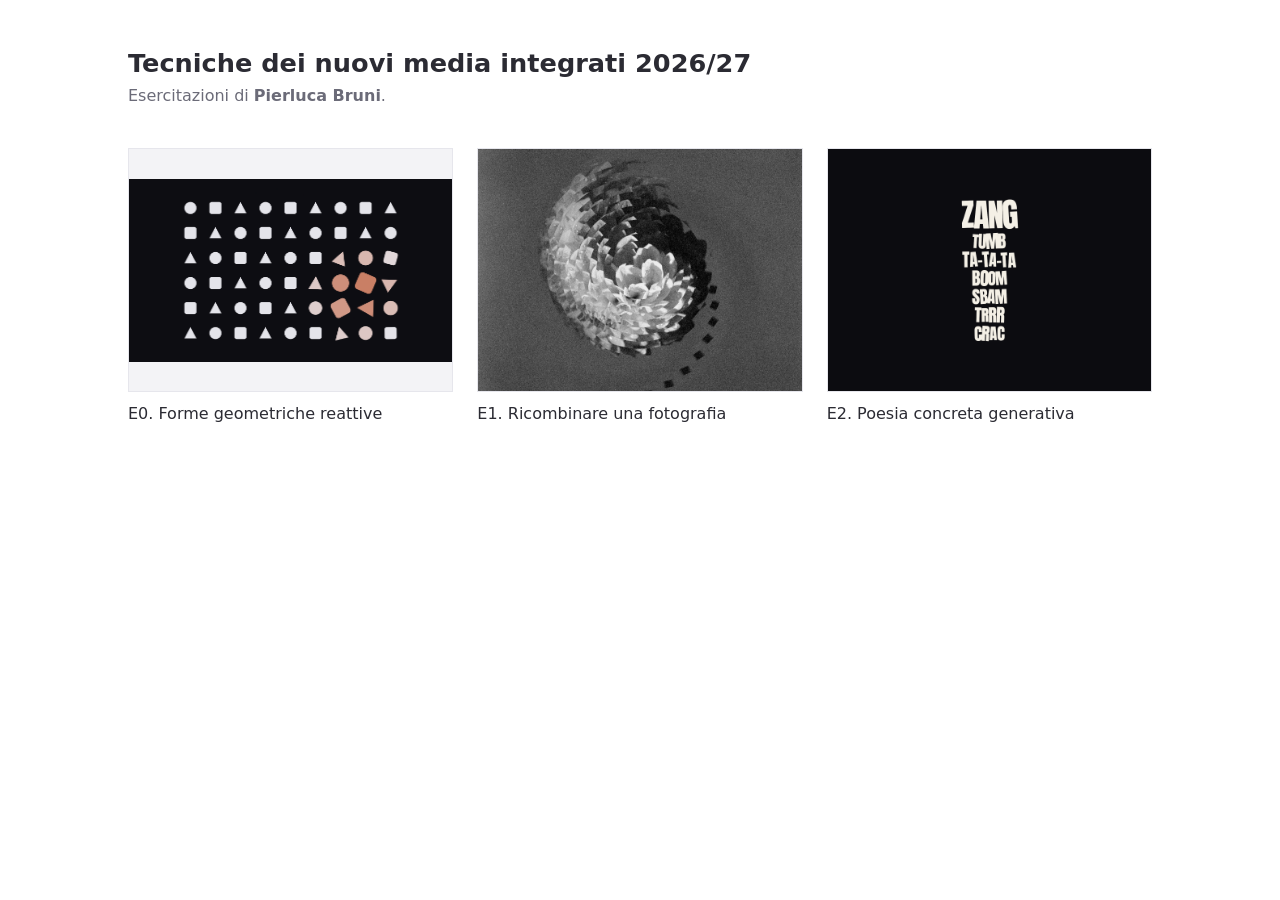
<file: index.html>
<!DOCTYPE html>
<html lang="it">
<head>
  <meta charset="utf-8">
  <meta name="viewport" content="width=device-width, initial-scale=1">
  <title>Tecniche dei nuovi media integrati 2026/27</title>
  <style>
    body {
      margin: 0;
      padding: 3rem 2rem 4rem;
      font-family: system-ui, sans-serif;
      line-height: 1.5;
      color: #2b2b33;
      background: #fff;
    }
    main { max-width: 64rem; margin: 0 auto; }
    h1 { margin: 0; font-size: 1.6rem; font-weight: 600; line-height: 1.25; }
    h1 + p { margin: 0.25rem 0 2.5rem; color: #6b6b78; }

    /* le voci dell'elenco diventano schede: anteprima sopra, nome sotto */
    ul {
      display: grid;
      grid-template-columns: repeat(auto-fill, minmax(15rem, 1fr));
      gap: 2rem 1.5rem;
      margin: 0;
      padding: 0;
      list-style: none;
    }
    a { display: block; color: inherit; text-decoration: none; }
    a:focus-visible { outline: 2px solid #9060c0; outline-offset: 4px; }
    .anteprima {
      display: block;
      aspect-ratio: 4 / 3;
      margin-bottom: 0.6rem;
      background: #f3f3f6;
      border: 1px solid #e6e6ec;
      transition: border-color 0.15s;
    }
    .anteprima img {
      display: block;
      width: 100%;
      height: 100%;
      object-fit: contain;
    }
    a:hover .anteprima { border-color: #6b6b78; }
    a:hover .nome { text-decoration: underline; }
    /* cartella senza preview.png */
    .anteprima.mancante {
      display: flex;
      align-items: center;
      justify-content: center;
      border-style: dashed;
      color: #6b6b78;
      font-size: 0.85rem;
    }
    .anteprima.mancante::after { content: "preview.png non ancora creata"; }
    .vuoto { grid-column: 1 / -1; color: #6b6b78; }

    @media (max-width: 30rem) {
      body { padding: 2rem 1rem 3rem; }
    }
  </style>
</head>
<body>
  <main>
    <h1>Tecniche dei nuovi media integrati 2026/27</h1>
    <p>Esercitazioni di <strong>Pierluca Bruni</strong>.</p>

    <!-- Il comando /crea aggiunge qui una voce per ogni cartella creata, nella forma
         <li><a href="es1/">Es1. Titolo</a></li>: l'anteprima la aggiunge lo script qui sotto. -->
    <ul id="lavori">
      <li><a href="es0/">E0. Forme geometriche reattive</a></li>
      <li><a href="es1/">E1. Ricombinare una fotografia</a></li>
      <li><a href="es2/">E2. Poesia concreta generativa</a></li>
    </ul>
  </main>

  <script>
    // Ogni voce prende l'anteprima del lavoro, preview.png nella sua cartella;
    // se l'immagine non c'è ancora, resta un riquadro che lo dice.
    for (const link of document.querySelectorAll('#lavori a')) {
      const nome = document.createElement('span');
      nome.className = 'nome';
      nome.append(...link.childNodes);

      const anteprima = document.createElement('span');
      anteprima.className = 'anteprima';
      const img = document.createElement('img');
      img.alt = '';
      img.onerror = () => { img.remove(); anteprima.classList.add('mancante'); };
      img.src = link.getAttribute('href').replace(/\/?$/, '/') + 'preview.png';
      anteprima.append(img);

      link.append(anteprima, nome);
    }
  </script>
</body>
</html>
</file>
